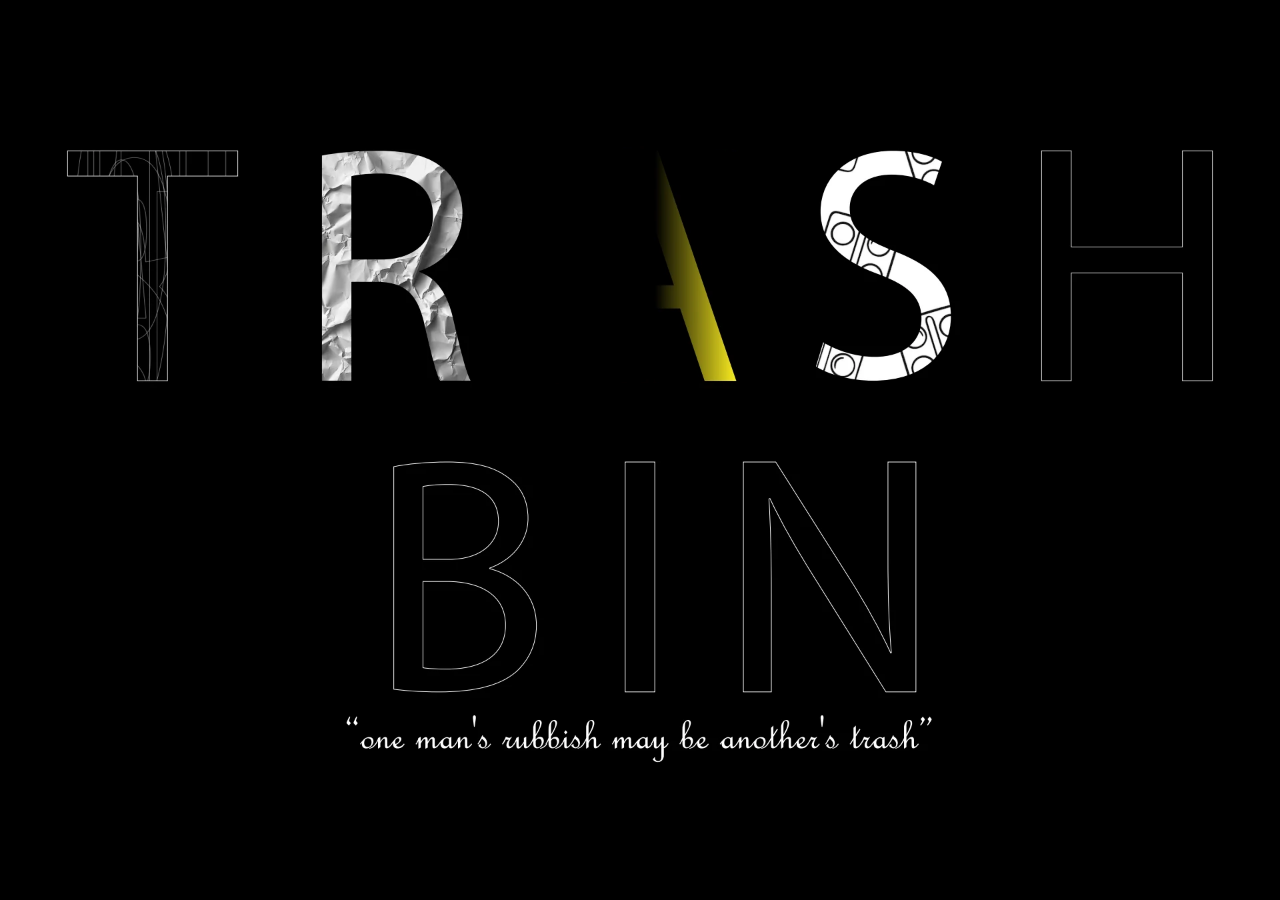
<file: index.html>
<!doctype html>
<html lang="en">
<head>
  <meta charset="utf-8">
  <meta name="viewport" content="width=device-width, initial-scale=1">
  <meta name="color-scheme" content="dark">
  <title>trashiseeintrashydays</title>
  <link rel="preload" href="images/trash-bin-a-sequence.webp" as="image">
  <style>
    * { box-sizing: border-box; }
    body { margin: 0; min-height: 100vh; min-height: 100dvh; background: #000; color: #fff; display: grid; place-items: center; }
    .artboard { position: relative; width: min(100vw, 177.7778dvh); aspect-ratio: 16 / 9; overflow: hidden; }
    .home-artwork { display: block; width: 100%; height: auto; clip-path: inset(0 .15%); }
    .art-layer { position: absolute; pointer-events: none; }
    .clean-r { left: 24.98117%; top: 8.24074%; width: 11.92708%; height: 32.40741%; opacity: 0; animation: alternate-r 2s steps(1, end) infinite; }
    @keyframes alternate-r { 0%, 100% { opacity: 0; } 50% { opacity: 1; } }
    .yellow-a, .yellow-a-next {
      left: 42.31768%; top: 8.24074%; width: 15.3125%; height: 32.40741%;
      background: url('images/trash-bin-a-sequence.webp') no-repeat 0 50% / 100% 900%;
    }
    .yellow-a-next { clip-path: inset(0 0 100%); }
    .t-track {
      left: 5.27802%; top: 8.44741%; width: 13.29635%; height: 31.927%; overflow: hidden;
      clip-path: polygon(0 0, 100% 0, 100% 10.975%, 58.72% 10.975%, 58.72% 100%, 41.09% 100%, 41.09% 10.975%, 0 10.975%);
    }
    .t-roach { position: absolute; width: 10%; height: auto; opacity: 0; }
    .letter-link {
      position: absolute; top: 8.24%; height: 32.41%;
      left: var(--left); width: var(--width); text-decoration: none;
    }
    .letter-link:focus-visible { outline: none; }
    .letter-label {
      display: block; position: absolute; top: var(--label-y, 50%); left: var(--label-x, 50%);
      transform: translate(-50%, -50%); height: clamp(17px, 1.85vw, 22px); width: auto;
      opacity: 0; pointer-events: none;
      filter: drop-shadow(0 0 2px #000) drop-shadow(0 0 2px #000);
    }
    .letter-link:hover .letter-label, .letter-link:focus-visible .letter-label { opacity: 1; }
    @media (max-width: 650px) and (orientation: portrait) {
      .artboard { width: min(100vw, 46.18227dvh); aspect-ratio: 1125 / 2436; }
      .t-track { left: 41.36560%; top: 3.82902%; width: 17.26880%; height: 10.77167%; }
      .clean-r { left: 42.23920%; top: 14.53227%; width: 15.49040%; height: 10.93350%; }
      .yellow-a, .yellow-a-next { left: 40.03947%; top: 25.31252%; width: 19.88711%; height: 10.93350%; }
      .letter-link:nth-child(1) { left: 41.33333%; top: 3.81773%; width: 17.33333%; height: 10.75534%; }
      .letter-link:nth-child(2) { left: 42.22222%; top: 14.57307%; width: 15.55556%; height: 10.79639%; }
      .letter-link:nth-child(3) { left: 40.00000%; top: 25.36946%; width: 20.00000%; height: 10.75534%; }
      .letter-link:nth-child(4) { left: 42.93333%; top: 36.12479%; width: 14.04444%; height: 10.79639%; }
    }
    @media (prefers-reduced-motion: reduce) {
      .clean-r { animation: none; }
    }
  </style>
  <script src="trash-home.js" defer></script>
</head>
<body>
  <main class="artboard">
    <picture>
      <source media="(max-width: 650px) and (orientation: portrait)" srcset="images/trash-bin-phone.webp" width="1125" height="2436">
      <img class="home-artwork" src="images/trash-bin-revised.webp" alt="TRASH BIN. One man's rubbish may be another's trash." width="1920" height="1080">
    </picture>
    <div class="art-layer t-track" aria-hidden="true"></div>
    <img class="art-layer clean-r" src="images/trash-bin-r-clean.webp" alt="" width="229" height="350">
    <div class="art-layer yellow-a" aria-hidden="true"></div>
    <div class="art-layer yellow-a-next" aria-hidden="true"></div>
    <nav aria-label="Trash editions">
      <a class="letter-link" style="--left: 5.26042%; --width: 13.33333%" href="edities/01.html"><img class="letter-label" src="images/letter-label-text.png" alt="Trashy Text"></a>
      <a class="letter-link" style="--left: 24.94792%; --width: 11.97917%" href="edities/02.html"><img class="letter-label" src="images/letter-label-photos.png" alt="Trashy Photos"></a>
      <a class="letter-link" style="--left: 42.29167%; --width: 15.36458%" href="edities/03.html"><img class="letter-label" src="images/letter-label-screens.png" alt="Trashy Screens"></a>
      <a class="letter-link" style="--left: 63.69792%; --width: 10.72917%" href="edities/04.html"><img class="letter-label" src="images/letter-label-design.png" alt="Trashy Design"></a>
    </nav>
  </main>
</body>
</html>
</file>
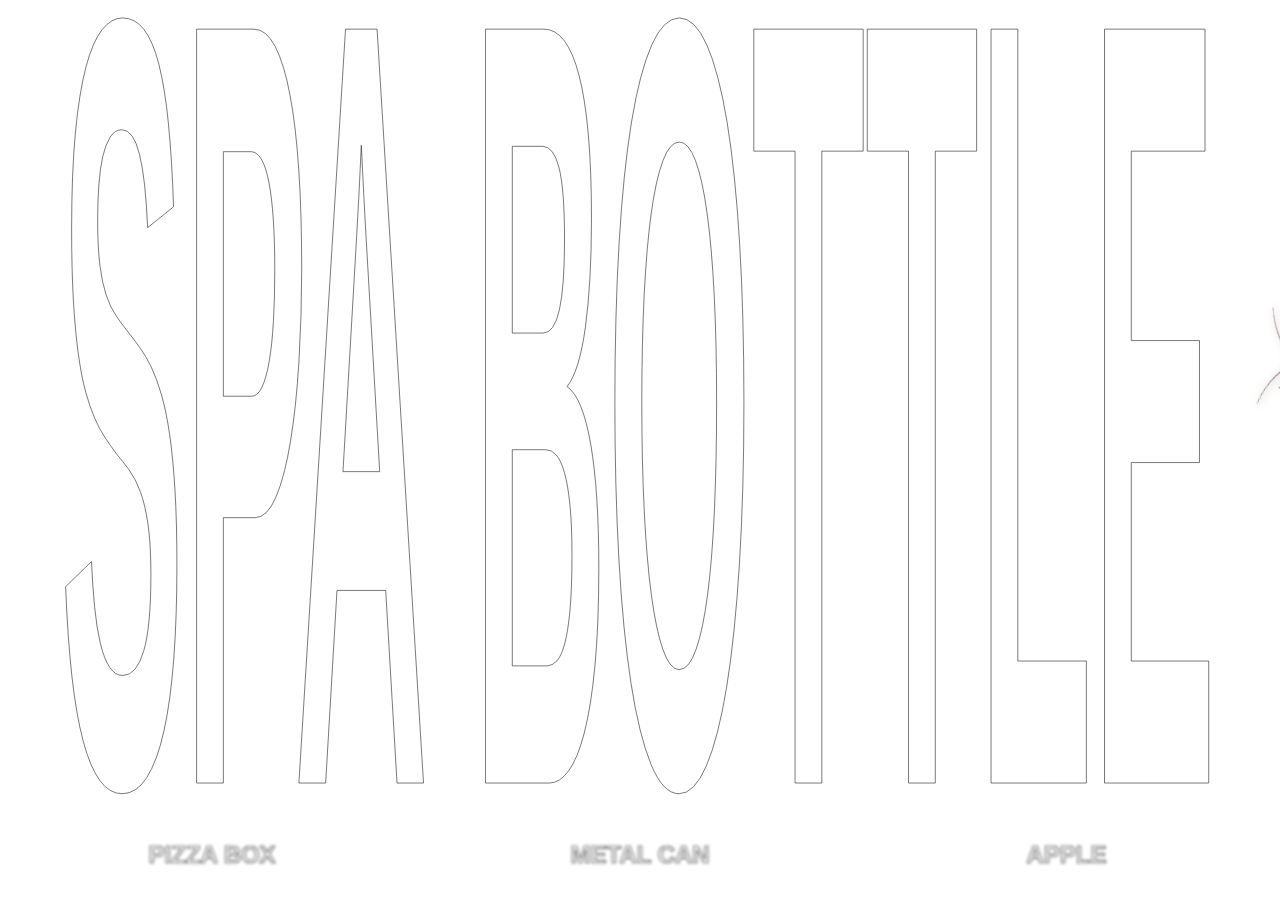
<file: edities/01.html>
<!doctype html>
<html lang="en">
<head>
  <meta charset="utf-8">
  <meta name="viewport" content="width=device-width, initial-scale=1">
  <meta name="color-scheme" content="light">
  <title>trashy text | trashiseeintrashydays</title>
  <style>
    * { box-sizing: border-box; }
    .material[hidden] { display: none; }
    html, body { margin: 0; width: 100%; height: 100%; color: #000; }
    body { background: #fff; }
    .materials { width: 100%; height: 100vh; height: 100svh; }
    .material {
      position: fixed; left: 0; width: 100%;
      display: grid; place-items: center;
      margin: 0; padding: 0; border: 0;
      background: transparent; color: inherit;
      cursor: pointer; touch-action: manipulation;
      -webkit-tap-highlight-color: transparent;
    }
    .material[aria-pressed="true"] { top: 0; height: 90vh; height: 90svh; }
    .material[aria-pressed="false"] { bottom: 0; height: 10vh; height: 10svh; }
    .material span { display: block; pointer-events: none; transition: filter 220ms ease; }
    .material[aria-pressed="false"] span { filter: blur(1.5px); }
    .material svg { display: block; overflow: visible; }
    .material[aria-pressed="true"] svg {
      width: 90vw;
      height: calc(90vh - 2rem);
      height: calc(90svh - 2rem);
    }
    .material text {
      font: 900 100px Arial, Helvetica, sans-serif;
      fill: none; stroke: currentColor; stroke-width: 0.65px;
      vector-effect: non-scaling-stroke;
    }
    .material:focus-visible { outline: 1px solid currentColor; outline-offset: -4px; }
    .sound-status {
      position: fixed; bottom: 0.15rem; left: 1rem; right: 1rem;
      margin: 0; text-align: center; color: #aaa;
      font: 0.65rem/1.2 system-ui, sans-serif; pointer-events: none;
    }
    @media (prefers-reduced-motion: reduce) { .material span { transition: none; } }
    html, body { overflow: hidden; }
    .sound-status {
      width: 1px; height: 1px; overflow: hidden;
      clip-path: inset(50%); white-space: nowrap;
    }
    .material[aria-pressed="true"] { cursor: grab; touch-action: none; user-select: none; }
    .material.cleaning:active { cursor: grabbing; }
    .cockroach {
      position: fixed;
      top: 0;
      left: 0;
      z-index: 20;
      width: clamp(62px, 10vw, 100px);
      filter: drop-shadow(0 2px 4px #0009);
      height: auto;
      transform: translate(-100%, -100%);
      pointer-events: none;
      user-select: none;
    }
  </style>
</head>
<body>
  <main class="materials" aria-label="Choose a material">
    <button class="material" data-material="plastic" type="button" aria-label="Spa bottle" aria-pressed="true"><span><svg xmlns="http://www.w3.org/2000/svg" preserveAspectRatio="none" aria-hidden="true"><text>SPA BOTTLE</text></svg></span></button>
    <button class="material" data-material="paper" type="button" aria-label="Pizza box" aria-pressed="false"><span><svg xmlns="http://www.w3.org/2000/svg" preserveAspectRatio="none" aria-hidden="true"><text>PIZZA BOX</text></svg></span></button>
    <button class="material" data-material="metal" type="button" aria-label="Metal can" aria-pressed="false"><span><svg xmlns="http://www.w3.org/2000/svg" preserveAspectRatio="none" aria-hidden="true"><text>METAL CAN</text></svg></span></button>
    <button class="material" data-material="organic" type="button" aria-label="Apple" aria-pressed="false"><span><svg xmlns="http://www.w3.org/2000/svg" preserveAspectRatio="none" aria-hidden="true"><text>APPLE</text></svg></span></button>
  </main>
  <img class="cockroach" src="cockroach.webp" alt="" draggable="false">
  <p class="sound-status" role="status"></p>
  <script>
    const materials = document.querySelectorAll('.material');
    const status = document.querySelector('.sound-status');
    const buffers = new Map();
    const sweepRegions = new Map();
    let context;
    let selected = 'plastic';
    let source = null;
    let playingKey = null;
    let direction = null;
    let resizing = false;
    let stopTimer;
    let width = window.innerWidth;
    let loading;
    const landscape = window.matchMedia('(orientation: landscape)');
    const touchScreen = window.matchMedia('(hover: none) and (pointer: coarse)');
    let wasLandscape = landscape.matches;

    const glyphContext = document.createElement('canvas').getContext('2d');
    function updateTypography() {
      const visible = [...materials].filter(button => !button.hidden);
      const inactive = visible.filter(button => button.getAttribute('aria-pressed') === 'false');
      visible.forEach(button => {
        const slot = inactive.indexOf(button);
        button.style.left = slot < 0 ? '0' : (slot * 100 / inactive.length) + '%';
        button.style.width = slot < 0 ? '100%' : (100 / inactive.length) + '%';
        const svg = button.querySelector('svg');
        const text = button.querySelector('text');
        glyphContext.font = '900 100px Arial, Helvetica, sans-serif';
        const metrics = glyphContext.measureText(text.textContent);
        const box = {
          x: -metrics.actualBoundingBoxLeft,
          y: -metrics.actualBoundingBoxAscent,
          width: metrics.actualBoundingBoxLeft + metrics.actualBoundingBoxRight,
          height: metrics.actualBoundingBoxAscent + metrics.actualBoundingBoxDescent
        };
        svg.setAttribute('viewBox', [box.x, box.y, box.width, box.height].join(' '));
        if (button.getAttribute('aria-pressed') === 'false') {
          // Keep all three inactive choices inside their slots on narrow screens.
          const scale = Math.min(0.24, (innerWidth/inactive.length-16)/box.width);
          svg.style.width = box.width * scale + 'px';
          svg.style.height = box.height * scale + 'px';
        } else {
          svg.style.removeProperty('width');
          svg.style.removeProperty('height');
        }
      });
    }
    updateTypography();
    if (document.fonts) document.fonts.ready.then(updateTypography);

    function stopSound() {
      if (source) {
        source.stop();
        source.disconnect();
        source = null;
      }
      playingKey = null;
    }

    function playSound(rotation = false) {
      if (!context || context.state !== 'running' || (!resizing && !rotation) || !direction) return;
      const key = selected + '-' + direction;
      if (!rotation && key === playingKey && source) {
        source.stop(context.currentTime + 0.075);
        return;
      }
      stopSound();
      const buffer = buffers.get(key);
      if (!buffer) return;
      source = context.createBufferSource();
      source.buffer = buffer;
      source.loop = !rotation;
      const gain = context.createGain();
      gain.gain.value = direction === 'outside' ? 1.3 : 1;
      source.connect(gain);
      gain.connect(context.destination);
      source.start();
      // Audio-clock expiry still works if native window dragging blocks JS timers.
      if (!rotation) source.stop(context.currentTime + 0.075);
      const currentSource = source;
      currentSource.onended = () => {
        currentSource.disconnect();
        gain.disconnect();
        if (source === currentSource) {
          source = null;
          playingKey = null;
        }
      };
      playingKey = key;
    }

    async function enableSound() {
      try {
        const AudioContextClass = window.AudioContext || window.webkitAudioContext;
        if (!AudioContextClass) throw new Error('Audio unavailable');
        if (!context) context = new AudioContextClass();
        await context.resume();
        if (!loading) {
          status.textContent = 'Loading sounds…';
          loading = Promise.all(['plastic-inside', 'plastic-outside', 'paper-inside', 'paper-outside', 'metal-inside', 'metal-outside'].map(async key => {
            const response = await fetch('../audio/' + (key.startsWith('plastic-') ? key + '-recap-v2' : key) + '.m4a', { cache: 'no-store' });
            if (!response.ok) throw new Error('Sound could not load');
            const buffer = await context.decodeAudioData(await response.arrayBuffer());
            buffers.set(key, buffer);
            // Find audible material for short sweep gestures; retain full originals for rotation.
            const samples = buffer.getChannelData(0);
            const block = Math.max(1, Math.floor(buffer.sampleRate * 0.02));
            const levels = [];
            for (let i = 0; i < samples.length; i += block) {
              let sum = 0;
              const end = Math.min(i + block, samples.length);
              for (let j = i; j < end; j++) sum += samples[j] * samples[j];
              levels.push(Math.sqrt(sum / (end - i)));
            }
            const threshold = Math.max(...levels) * 0.25;
            let first = levels.findIndex(level => level > threshold);
            let last = levels.length - 1;
            while (last > first && levels[last] <= threshold) last--;
            if (first < 0) first = 0;
            sweepRegions.set(key, {
              start: first * block / buffer.sampleRate,
              end: Math.min(buffer.duration, (last + 1) * block / buffer.sampleRate)
            });
          })).catch(error => { buffers.clear(); loading = null; throw error; });
        }
        await loading;
        status.textContent = '';
      } catch (error) {
        stopSound();
        status.textContent = 'Sound could not load. Tap a word to try again.';
      }
    }

    materials.forEach(button => {
      button.addEventListener('click', () => {
        if (window.cleaningWord === button) return;
        selected = button.dataset.material;
        resizing = false;
        clearTimeout(stopTimer);
        stopSound();
        materials.forEach(material => {
          material.setAttribute('aria-pressed', String(material === button));
        });
        updateTypography();
        enableSound();
      });
    });


    let sweepSources = [];
    let sweepMaterial = null;
    function stopSweepSound() {
      const previous = sweepSources;
      sweepSources = [];
      sweepMaterial = null;
      previous.forEach(item => {
        if (!item.ended) item.source.stop();
        item.source.disconnect();
        item.gain.disconnect();
      });
    }
    window.cleanupAudio = {
      prepare: enableSound,
      stop: stopSweepSound,
      move(material) {
        if (!context || context.state !== 'running' || !buffers.has(material + '-inside') || !buffers.has(material + '-outside')) return;
        stopSound();
        if (sweepMaterial === material && sweepSources.length === 2) {
          sweepSources.forEach(item => item.source.stop(context.currentTime + 0.12));
          return;
        }
        stopSweepSound();
        sweepMaterial = material;
        const batch = [];
        sweepSources = batch;
        ['inside', 'outside'].forEach(direction => {
          const node = context.createBufferSource();
          node.buffer = buffers.get(material + '-' + direction);
          node.loop = true;
          const region = sweepRegions.get(material + '-' + direction);
          node.loopStart = region ? region.start : 0;
          node.loopEnd = region ? region.end : node.buffer.duration;
          const gain = context.createGain();
          // Blend both recordings with room for their combined volume.
          gain.gain.value = direction === 'outside' ? 0.585 : 0.45;
          node.connect(gain);
          gain.connect(context.destination);
          const item = {source: node, gain, ended: false};
          batch.push(item);
          node.onended = () => {
            item.ended = true;
            node.disconnect();
            gain.disconnect();
            if (sweepSources === batch && batch.every(entry => entry.ended)) {
              sweepSources = [];
              sweepMaterial = null;
            }
          };
          node.start(context.currentTime, region ? region.start : 0);
          node.stop(context.currentTime + 0.12);
        });
      }
    };
    document.addEventListener('visibilitychange', () => {
      if (document.hidden) stopSweepSound();
    });
    window.addEventListener('pagehide', stopSweepSound);

    function handleOrientation() {
      const nextLandscape = landscape.matches;
      if (nextLandscape === wasLandscape) return;
      wasLandscape = nextLandscape;
      if (!touchScreen.matches) return;
      resizing = false;
      clearTimeout(stopTimer);
      stopSound();
      direction = nextLandscape ? 'outside' : 'inside';
      // Rotation is a discrete gesture: play the recording once, never loop it.
      playSound(true);
    }
    if (landscape.addEventListener) {
      landscape.addEventListener('change', handleOrientation);
    } else {
      landscape.addListener(handleOrientation);
    }

    window.addEventListener('resize', () => {
      updateTypography();
      if (touchScreen.matches) {
        width = window.innerWidth;
        handleOrientation();
        return;
      }
      const nextWidth = window.innerWidth;
      const dx = nextWidth - width;
      if (dx === 0) return;
      direction = dx < 0 ? 'inside' : 'outside';
      width = nextWidth;
      resizing = true;
      playSound();
      clearTimeout(stopTimer);
      stopTimer = setTimeout(() => {
        resizing = false;
        stopSound();
      }, 75);
    });
    document.addEventListener('visibilitychange', () => {
      if (document.hidden) {
        resizing = false;
        clearTimeout(stopTimer);
        stopSound();
      }
    });
    window.addEventListener('pagehide', stopSound);
  </script>
  <script src="../cleanup.js?v=roach-sweep-3"></script>
  <script src="cockroach.js?v=swarm-harder-1" defer></script>
</body>
</html>
</file>
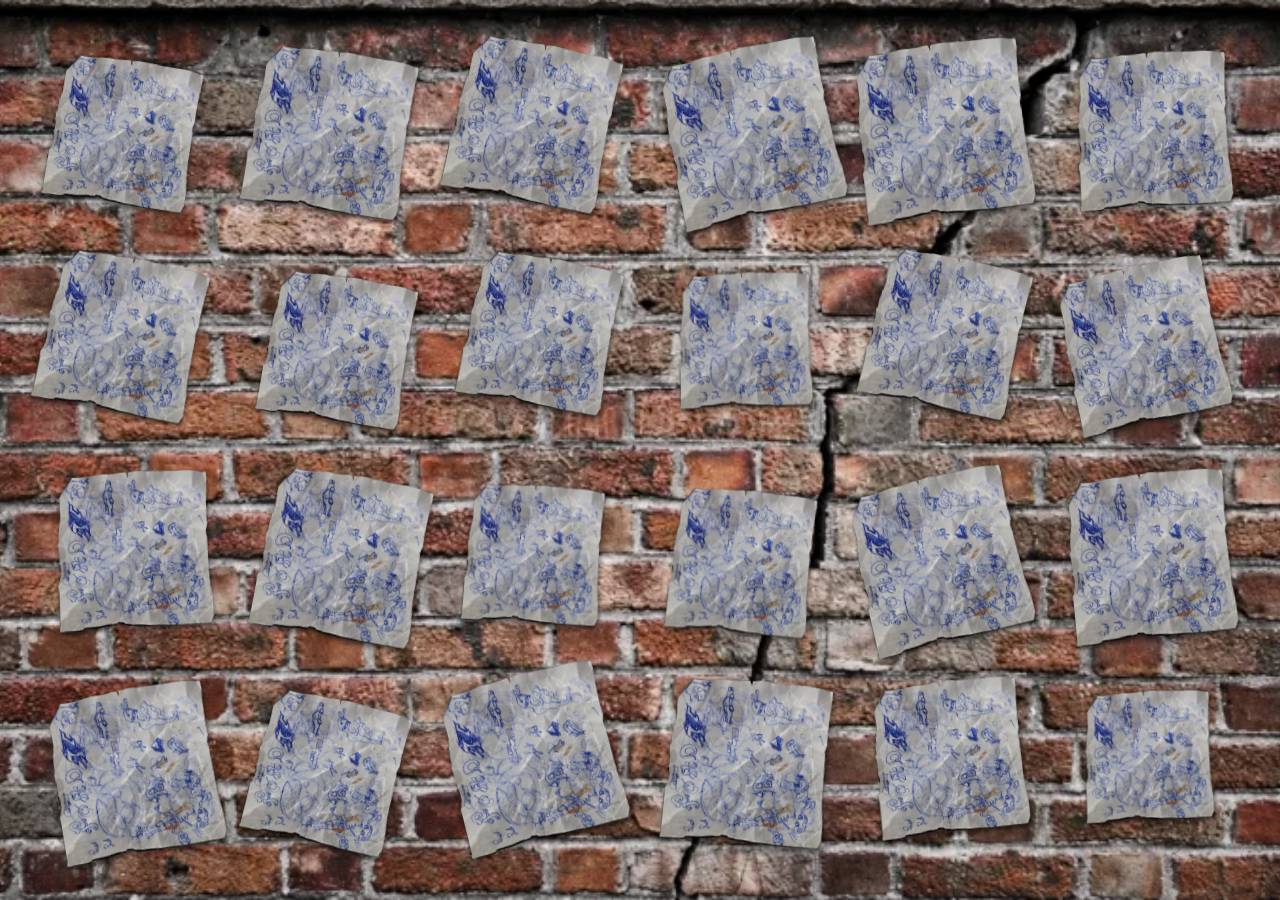
<file: edities/02.html>
<!doctype html>
<html lang="en">
<head>
  <meta charset="utf-8">
  <meta name="viewport" content="width=device-width, initial-scale=1">
  <meta name="color-scheme" content="dark">
  <link rel="preload" href="../images/dirty-paper-open.webp" as="image">
  <link rel="preload" href="../images/dirty-paper-closed.webp" as="image">
  <title>trashy photos | trashiseeintrashydays</title>
  <style>
    * { box-sizing: border-box; }
    :root { --ball: clamp(44px, 7vmin, 76px); }
    html, body { margin: 0; width: 100%; height: 100%; overflow: hidden; background: #000; }
    body { background: #2c211d url('../images/trashy-photos-brick-wall-retouched.webp') center / cover no-repeat; }
    .photo-piece {
      position: fixed; z-index: 5;
      width: var(--ball); height: var(--ball);
      padding: 0; border: 0;
      background: transparent url('../images/dirty-paper-closed.webp') center / contain no-repeat;
      transform: translate(-50%, -50%) rotate(var(--spin, 0deg));
      cursor: grab; touch-action: none; user-select: none;
    }
    button.photo-piece { left: 50%; top: 83%; }
    button.photo-piece:active { cursor: grabbing; }
    button.photo-piece:focus-visible { outline: 1px solid #fff; outline-offset: 4px; }
    [hidden] { display: none !important; }
    .poster-wall {
      position: fixed; inset: 3% 3% 4%; display: grid;
      grid-template-columns: repeat(6, minmax(0, 1fr));
      grid-template-rows: repeat(4, minmax(0, 1fr));
      gap: 2%; justify-items: center; align-items: center;
    }
    .wall-poster {
      display: grid; place-items: center; width: 100%; height: 100%; min-height: 0; min-width: 0;
      padding: 0; border: 0; background: none; cursor: grab; touch-action: manipulation;
      transform: translate(var(--offset-x), var(--offset-y)) rotate(var(--angle)) scale(var(--size));
      filter: drop-shadow(1px 3px 3px #0009);
    }
    .wall-poster[hidden] { display: grid !important; visibility: hidden; }
    .wall-poster img { display: block; width: 94%; height: 94%; object-fit: contain; pointer-events: none; }
    .wall-poster:hover img { filter: brightness(1.12); }
    .wall-poster:focus-visible { outline: 1px solid #fff; }
    .peeling {
      position: fixed; z-index: 6; transform: translate(-50%, -50%);
      pointer-events: none; filter: drop-shadow(2px 6px 7px #0009);
    }
    .peeling img { position: absolute; display: block; inset: 0; width: 100%; height: 100%; object-fit: contain; }
    @media (max-width: 650px) {
      .poster-wall { grid-template-columns: repeat(4, minmax(0, 1fr)); grid-template-rows: repeat(6, minmax(0, 1fr)); }
    }
    .aim-guide { position: fixed; inset: 0; width: 100%; height: 100%; pointer-events: none; z-index: 4; }
    .aim-path { fill: none; stroke: #fff9; stroke-width: 1.5px; stroke-dasharray: 3 8; }
  </style>
</head>
<body>
  <main class="poster-wall" aria-label="Posters on the wall"></main>
  <svg class="aim-guide" aria-hidden="true"><path class="aim-path"></path></svg>
  <button class="photo-piece" type="button" aria-label="Throw paper. Drag back and release, or use the arrow keys to aim and Enter to throw." hidden></button>
  <script src="../photos-game.js?v=peel-throw-2"></script>
</body>
</html>
</file>
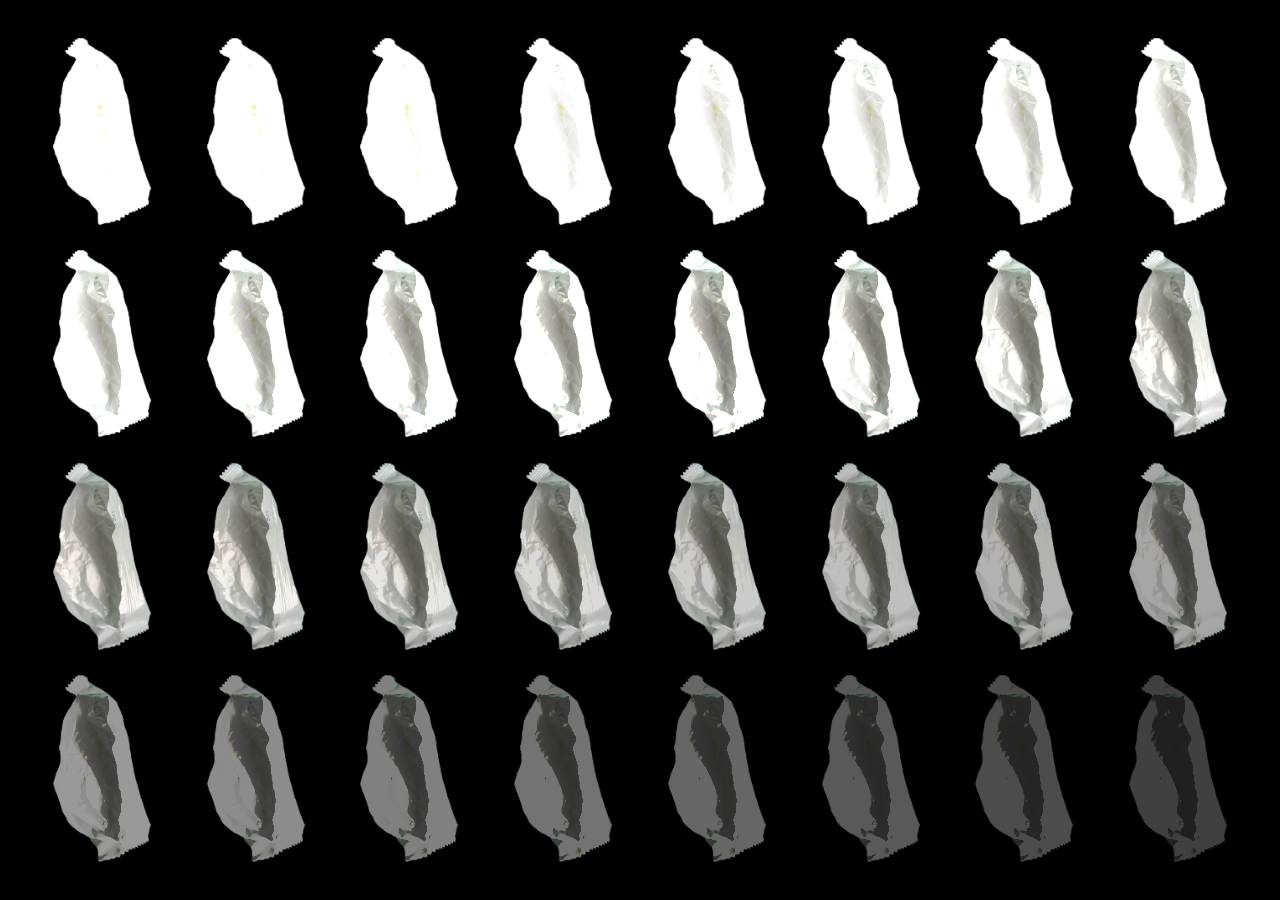
<file: edities/03.html>
<!doctype html>
<html lang="en">
<head>
  <meta charset="utf-8">
  <meta name="viewport" content="width=device-width, initial-scale=1">
  <meta name="color-scheme" content="dark">
  <title>trashy screens | trashiseeintrashydays</title>
  <style>
    * { box-sizing: border-box; }
    html, body { margin: 0; width: 100%; height: 100%; background: #000; color: #fff; overflow: hidden; }
    .screens { display: flex; width: 100%; height: 100svh; overflow-x: auto; overflow-y: hidden; scroll-snap-type: x mandatory; scrollbar-width: none; overscroll-behavior-x: contain; touch-action: pan-x; cursor: grab; }
    .screens::-webkit-scrollbar { display: none; }
    .screens.dragging { cursor: grabbing; scroll-snap-type: none; }
    .screen { flex: 0 0 100%; min-width: 0; height: 100%; padding: 10mm; scroll-snap-align: start; scroll-snap-stop: always; }
    .pattern { display: grid; grid-template-columns: repeat(var(--columns), minmax(0, 1fr)); grid-template-rows: repeat(var(--rows), minmax(0, 1fr)); width: 100%; height: 100%; gap: clamp(12px, 2vw, 28px); }
    .object { display: block; width: 100%; height: 100%; min-width: 0; min-height: 0; pointer-events: none; user-select: none; }
    .single { display: none; }
    @media (max-width: 600px) and (pointer: coarse) {
      .single.tilt-active { filter: var(--tone-filter, brightness(1)) contrast(var(--contrast, 1)) brightness(var(--brightness, 1)) saturate(var(--saturation, 1)); }
    }
    @media (min-width: 601px), (pointer: fine) {
      .motion-status { display: none; }
    }
    .motion-status { position: fixed; bottom: 8px; left: 10mm; right: 10mm; margin: 0; text-align: center; color: #aaa; font: 12px Arial, sans-serif; pointer-events: none; }
    [hidden] { display: none !important; }
    @media (min-width: 601px) and (hover: hover) and (pointer: fine) {
      .pattern .object { filter: var(--tone-filter, brightness(1)) contrast(var(--contrast, 1)) brightness(var(--brightness, 1)) saturate(var(--saturation, 1)); }
    }
    .screens:focus-visible { outline: 1px solid #fff; outline-offset: -4px; }
    @media (max-width: 600px) and (pointer: coarse) {
      .pattern { display: none; }
      .single { display: block; width: 100%; height: 100%; }
    }
    @media (max-width: 600px) and (max-height: 950px) {
      .pattern { display: none; }
      .single { display: block; width: 100%; height: 100%; }
    }
  </style>
</head>
<body>
  <main class="screens" tabindex="0" aria-label="Trashy screens. Swipe horizontally or use Left and Right Arrow to change material."></main>
  <p class="motion-status" role="status"></p>
  <script>
    const materials = [
      {name:'Plastic', file:'plastic.png', width:466, height:888, box:[0,0,466,888]},
      {name:'Paper box', file:'paper-box.png', width:960, height:536, box:[0,0,960,536], rotate:true},
      {name:'Metal', file:'redbull-can.png', width:1086, height:1448, box:[300,0,525,1435]},
      {name:'Organic', file:'leaf.png', width:416, height:851, box:[35,0,324,851]}
    ];
    const screens = document.querySelector('.screens');
    const ns = 'http://www.w3.org/2000/svg';
    function object(material, rotate=false) {
      const svg=document.createElementNS(ns,'svg');
      const [x,y,w,h]=material.box;
      svg.classList.add('object');
      svg.setAttribute('viewBox',rotate?`0 0 ${h} ${w}`:`${x} ${y} ${w} ${h}`);
      svg.setAttribute('preserveAspectRatio','xMidYMid meet');
      svg.setAttribute('aria-hidden','true');
      const image=document.createElementNS(ns,'image');
      image.setAttribute('href','../images/'+material.file);
      image.setAttribute('width',material.width);
      image.setAttribute('height',material.height);
      if(rotate) image.setAttribute('transform',`translate(${h} 0) rotate(90) translate(${-x} ${-y})`);
      svg.append(image);
      return svg;
    }
    materials.forEach(material=>{
      const section=document.createElement('section');
      section.className='screen'; section.setAttribute('aria-label',material.name);
      const single=object(material,material.rotate); single.classList.add('single');
      const pattern=document.createElement('div'); pattern.className='pattern';
      section.append(single,pattern); screens.append(section);
    });
    function layout() {
      const index=Math.round(screens.scrollLeft/screens.clientWidth);
      screens.querySelectorAll('.pattern').forEach((pattern,i)=>{
        const columns=Math.max(3,Math.min(8,Math.floor(pattern.clientWidth/145)||3));
        const rows=Math.max(2,Math.min(5,Math.floor(pattern.clientHeight/190)||2));
        pattern.style.setProperty('--columns',columns);
        pattern.style.setProperty('--rows',rows);
        const count=columns*rows;
        const middle=Math.floor(count/2);
        // Read left to right, then top to bottom; the middle stays unfiltered.
        pattern.replaceChildren(...Array.from({length:count},(_,step)=>{
          const photo=object(materials[i]);
          const brightness=step<=middle
            ? 2.3-1.3*step/middle
            : 1-0.75*(step-middle)/(count-1-middle);
          photo.style.setProperty('--brightness',brightness);
          // Collapse the tonal range progressively toward both extremes.
          const strength=step<=middle ? (middle-step)/middle : (step-middle)/(count-1-middle);
          photo.style.setProperty('--contrast',1+1.8*strength);
          photo.style.setProperty('--saturation',1-0.6*strength);
          if(strength>0){
            const defs=document.createElementNS(ns,'defs');
            const filter=document.createElementNS(ns,'filter');
            const id=`tones-${i}-${step}`;
            filter.id=id; filter.setAttribute('color-interpolation-filters','sRGB');
            const transfer=document.createElementNS(ns,'feComponentTransfer');
            const values=Array.from({length:33},(_,n)=>{
              const original=n/32;
              return original*(1-strength)+Math.round(original*4)/4*strength;
            }).join(' ');
            ['R','G','B'].forEach(channel=>{
              const fn=document.createElementNS(ns,'feFunc'+channel);
              fn.setAttribute('type','table'); fn.setAttribute('tableValues',values); transfer.append(fn);
            });
            filter.append(transfer); defs.append(filter); photo.prepend(defs);
            photo.style.setProperty('--tone-filter',`url(#${id})`);
          }
          return photo;
        }));
      });
      screens.scrollLeft=index*screens.clientWidth;
    }
    layout(); window.addEventListener('resize',layout);
    const phoneTilt=matchMedia('(max-width: 600px) and (pointer: coarse)');
    const motionStatus=document.querySelector('.motion-status');
    const singles=[...screens.querySelectorAll('.single')];
    const tiltFilters=singles.map((photo,i)=>{
      const defs=document.createElementNS(ns,'defs');
      const filter=document.createElementNS(ns,'filter');
      filter.id=`tilt-tones-${i}`; filter.setAttribute('color-interpolation-filters','sRGB');
      const transfer=document.createElementNS(ns,'feComponentTransfer');
      const channels=['R','G','B'].map(channel=>{
        const fn=document.createElementNS(ns,'feFunc'+channel);
        fn.setAttribute('type','table'); transfer.append(fn); return fn;
      });
      filter.append(transfer); defs.append(filter); photo.prepend(defs);
      return channels;
    });
    let desiredTilt=0, currentTilt=0, tiltFrame=null;
    function renderTilt(){
      currentTilt+=(desiredTilt-currentTilt)*0.2;
      if(Math.abs(desiredTilt-currentTilt)<0.001)currentTilt=desiredTilt;
      const strength=Math.abs(currentTilt);
      const brightness=currentTilt<0 ? 1+1.3*strength : 1-0.75*strength;
      const values=Array.from({length:33},(_,n)=>{
        const original=n/32;
        return original*(1-strength)+Math.round(original*4)/4*strength;
      }).join(' ');
      singles.forEach((photo,i)=>{
        tiltFilters[i].forEach(fn=>fn.setAttribute('tableValues',values));
        photo.style.setProperty('--tone-filter',`url(#tilt-tones-${i})`);
        photo.style.setProperty('--brightness',brightness);
        photo.style.setProperty('--contrast',1+1.8*strength);
        photo.style.setProperty('--saturation',1-0.6*strength);
        photo.classList.add('tilt-active');
      });
      tiltFrame=currentTilt===desiredTilt ? null : requestAnimationFrame(renderTilt);
    }
    function handleTilt(event){
      if(!phoneTilt.matches)return;
      if(!Number.isFinite(event.gamma)||!Number.isFinite(event.beta))return;
      const angle=screen.orientation?.angle ?? window.orientation ?? 0;
      const radians=angle*Math.PI/180;
      const roll=event.gamma*Math.cos(radians)+event.beta*Math.sin(radians);
      // Two degrees of rest; full desktop extremes at 45 degrees either way.
      desiredTilt=Math.sign(roll)*Math.min(1,Math.max(0,Math.abs(roll)-2)/43);
      motionStatus.textContent='';
      if(tiltFrame===null)tiltFrame=requestAnimationFrame(renderTilt);
    }
    let listening=false;
    function listenForTilt(){
      if(listening)return;
      window.addEventListener('deviceorientation',handleTilt);
      listening=true;
    }
    const orientationAPI=window.DeviceOrientationEvent;
    let permissionPending=false, permissionResolved=false;
    async function requestTilt(){
      if(!phoneTilt.matches||permissionPending||permissionResolved)return;
      permissionPending=true;
      try{
        const permission=await orientationAPI.requestPermission();
        permissionResolved=true;
        if(permission==='granted'){
          listenForTilt(); motionStatus.textContent='';
        }else{
          motionStatus.textContent='Allow motion access in your browser settings to use tilt.';
        }
      }catch{
        // Some browsers require a real touch before allowing the request.
        // Retry on the next normal interaction, without adding a separate control.
      }finally{
        permissionPending=false;
      }
    }
    if(phoneTilt.matches){
      if(!window.isSecureContext){
        motionStatus.textContent='Open this page over HTTPS to enable tilt.';
      }else if(!orientationAPI){
        motionStatus.textContent='Tilt is unavailable in this browser.';
      }else{
        listenForTilt();
        if(typeof orientationAPI.requestPermission==='function'){
          requestTilt();
          window.addEventListener('pointerup',requestTilt);
          window.addEventListener('touchend',requestTilt,{passive:true});
          window.addEventListener('click',requestTilt);
        }
      }
    }
    screens.addEventListener('keydown',event=>{
      if(!['ArrowLeft','ArrowRight'].includes(event.key))return;
      event.preventDefault();
      const index=Math.round(screens.scrollLeft/screens.clientWidth)+(event.key==='ArrowRight'?1:-1);
      screens.scrollTo({left:Math.max(0,Math.min(3,index))*screens.clientWidth,behavior:'smooth'});
    });
    let drag=null;
    screens.addEventListener('pointerdown',event=>{
      if(event.pointerType!=='mouse'||event.button!==0)return;
      drag={x:event.clientX,left:screens.scrollLeft}; screens.setPointerCapture(event.pointerId); screens.classList.add('dragging');
    });
    screens.addEventListener('pointermove',event=>{if(drag)screens.scrollLeft=drag.left+drag.x-event.clientX;});
    function release(){
      if(!drag)return;
      drag=null; screens.classList.remove('dragging');
      screens.scrollTo({left:Math.round(screens.scrollLeft/screens.clientWidth)*screens.clientWidth,behavior:'smooth'});
    }
    screens.addEventListener('pointerup',release); screens.addEventListener('pointercancel',release);
  </script>
</body>
</html>
</file>
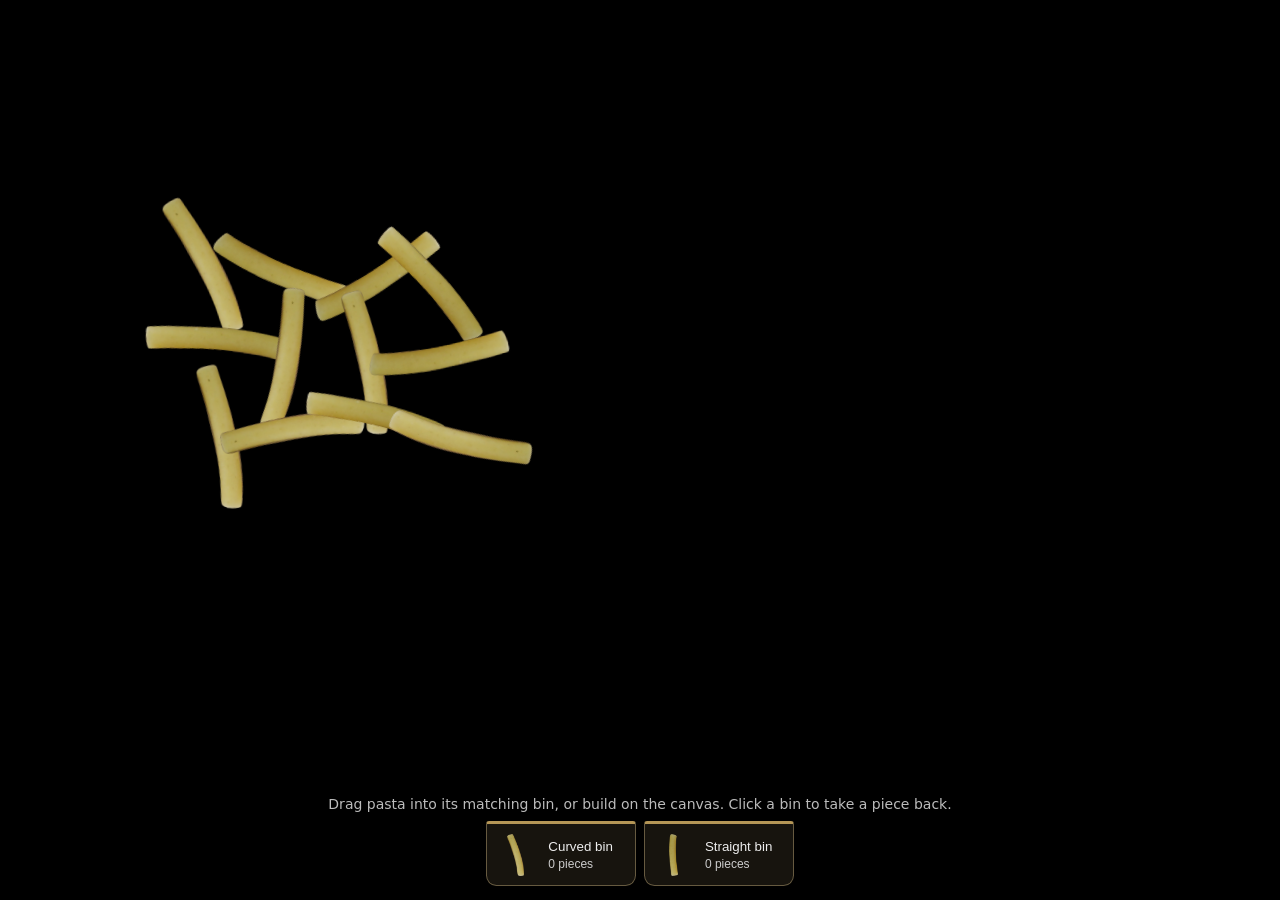
<file: edities/04.html>
<!doctype html>
<html lang="en">
<head>
  <meta charset="utf-8">
  <meta name="viewport" content="width=device-width, initial-scale=1">
  <meta name="color-scheme" content="dark">
  <title>trashy design | trashiseeintrashydays</title>
  <style>
    * { box-sizing: border-box; }
    html, body { margin: 0; height: 100%; background: #000; }
    body { display: grid; grid-template-rows: minmax(0, 1fr) auto; color: #eee; font: 14px/1.4 system-ui, sans-serif; }
    .board { position: relative; overflow: hidden; touch-action: none; }
    .board button { position: absolute; padding: 0; border: 0; background: transparent; color: inherit; touch-action: none; }
    .piece { left: 0; top: 0; cursor: grab; user-select: none; }
    .piece:active { cursor: grabbing; }
    .piece img { display: block; width: 100%; height: 100%; pointer-events: none; }
    .piece[aria-pressed="true"] img { filter: drop-shadow(0 0 4px #ffe7a878); }
    button:focus-visible { outline: 1px solid #f8dc85; outline-offset: 3px; }
    .board .rotate {
      transform: translateX(-50%); z-index: 2;
      width: 44px; height: 44px; border-radius: 50%;
      display: grid; place-items: center; cursor: grab;
    }
    .rotate:hover, .rotate:focus-visible { background: #ffffff20; }
    .rotate:active { cursor: grabbing; }
    .rotate svg { width: 25px; height: 25px; pointer-events: none; }
    [hidden] { display: none !important; }
    .join { position: absolute; z-index: 3; pointer-events: none; width: 12px; height: 12px; border: 1px solid #ffebaa; border-radius: 50%; transform: translate(-50%, -50%); }
    .tools { text-align: center; padding: .35rem 1rem max(.85rem, env(safe-area-inset-bottom)); }
    .tools p { margin: 0 0 .45rem; color: #bbb; }
    .picker { display: flex; justify-content: center; gap: .5rem; }
    .picker button {
      display: grid; place-items: center; width: 56px; height: 58px; padding: .3rem;
      border: 1px solid #48433b; border-radius: .45rem; color: inherit; background: #12110f; cursor: pointer;
    }
    .picker button:hover { border-color: #f8dc85; }
    .picker .bin {
      width: min(150px, 42vw); height: 65px;
      display: grid; grid-template-columns: 36px 1fr; gap: .2rem;
      border: 1px solid #665a40; border-top: 3px solid #b59656;
      border-radius: .2rem .2rem .65rem .65rem; padding: .3rem .65rem;
      text-align: left; background: #17140e;
    }
    .bin-copy { display: grid; gap: .15rem; }
    .bin-count { font-size: .75rem; color: #ccc; }
    .picker .bin[data-target="match"] { background: #39301a; border-color: #f8dc85; }
    .picker .bin[data-target="wrong"] { background: #381c17; border-color: #ec937e; }
    .picker img { display: block; height: 42px; width: auto; pointer-events: none; }
  </style>
</head>
<body>
  <main class="board" aria-label="Pasta architecture canvas">
    <div class="join" hidden aria-hidden="true"></div>
    <button class="rotate" type="button" hidden aria-label="Rotate selected pasta" title="Drag to rotate, or tap to turn 15 degrees">
      <svg viewBox="0 0 24 24" fill="none" stroke="currentColor" stroke-width="1.5" stroke-linecap="round" stroke-linejoin="round" aria-hidden="true">
        <path d="M20 10a8 8 0 1 0-2.5 8M20 5v5h-5"/>
      </svg>
    </button>
  </main>
  <footer class="tools">
    <p class="sort-hint" role="status">Drag pasta into its matching bin, or build on the canvas. Click a bin to take a piece back.</p>
    <div class="picker" aria-label="Pasta sorting bins">
      <button class="bin" type="button" data-bin="curved" aria-label="Curved pasta bin, 0 pieces" title="Take a curved piece from this bin">
        <img src="../images/pasta-piece-1.webp" alt="">
        <span class="bin-copy">Curved bin <span class="bin-count">0 pieces</span></span>
      </button>
      <button class="bin" type="button" data-bin="straight" aria-label="Straight pasta bin, 0 pieces" title="Take a straight piece from this bin">
        <img src="../images/pasta-piece-2.webp" alt="">
        <span class="bin-copy">Straight bin <span class="bin-count">0 pieces</span></span>
      </button>
    </div>
  </footer>
  <script src="pasta-design.js?v=sorting-1" defer></script>
</body>
</html>
</file>
